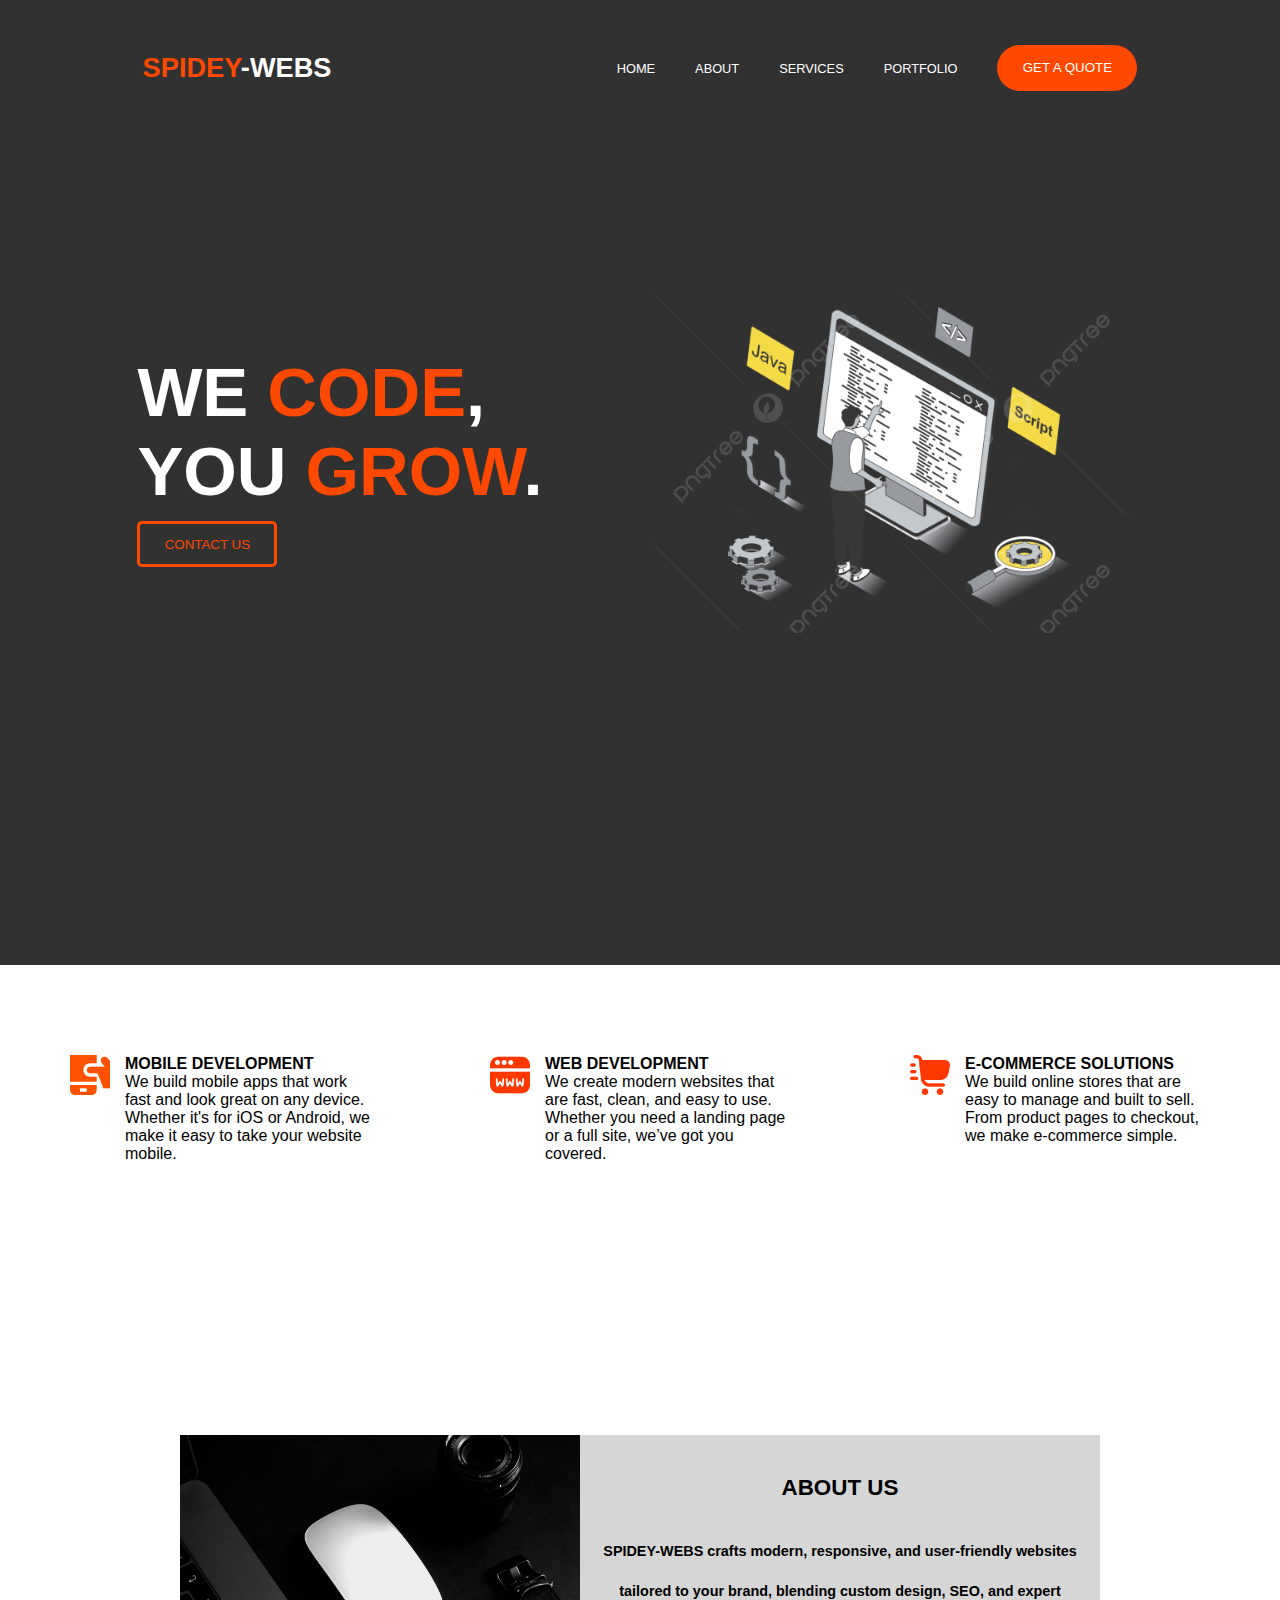
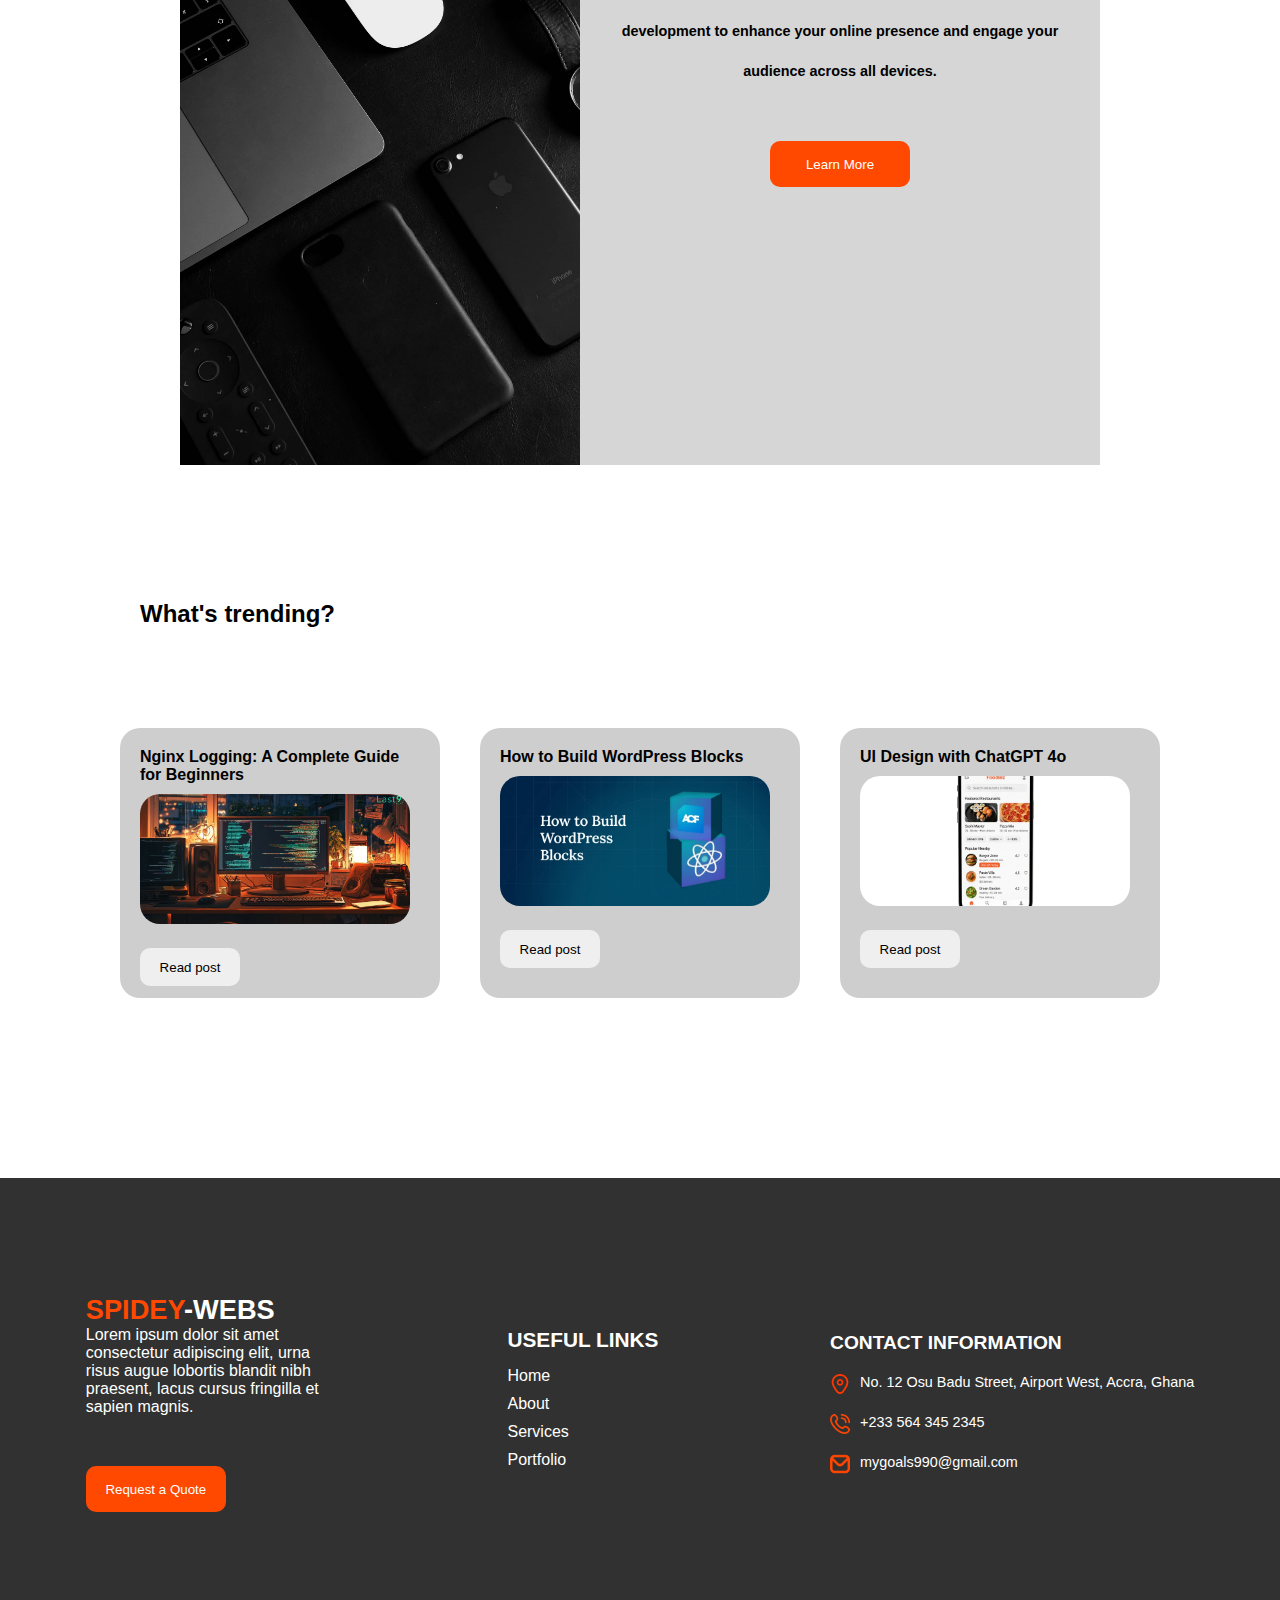
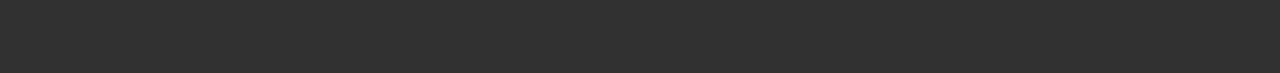
<file: two/index.html>
<!DOCTYPE html>
<html lang="en">

<head>
    <meta charset="UTF-8">
    <link rel="stylesheet" href="style.css">
    <meta name="viewport" content="width=device-width, initial-scale=1.0">
    <title>SPIDEY-WEBS(HOME)</title>
    <!-- Lumora Analytics -->
    
<!-- Lumora Analytics -->
<script>
(function() {
    var la = window.la = window.la || [];
    la.methods = ['pageview', 'track', 'identify'];
    la.factory = function(method) {
        return function() {
            var args = Array.prototype.slice.call(arguments);
            args.unshift(method);
            la.push(args);
            return la;
        };
    };
    for (var i = 0; i < la.methods.length; i++) {
        var key = la.methods[i];
        la[key] = la.factory(key);
    }
    la.load = function(key, id, verify) {
        var script = document.createElement('script');
        script.async = true;
        script.src = 'https://demodash.ct.ws/api.php?action=tracker&v=' + verify;
        var first = document.getElementsByTagName('script')[0];
        first.parentNode.insertBefore(script, first);
        la._apiKey = 'la_b99ab0e26ebddd8647ec4ae8069d0f54';
        la._siteId = 'site_68e436fda6cf2';
        la._endpoint = 'https://demodash.ct.ws/api.php';
        la._verification = 'verify_91d66cc9661b7f9b';
    };
    la.SNIPPET_VERSION = '1.0.0';
    la.load('la_b99ab0e26ebddd8647ec4ae8069d0f54', 'site_68e436fda6cf2', 'verify_91d66cc9661b7f9b');
})();
</script>
</head>

<body>
    <section class="main">
        <header>
            <div class="logo">
                <span class="head">SPIDEY</span>-WEBS
            </div>
            <nav>
                <ul id="navLinks" >
                    <li><a href="index.html">HOME</a></li>
                    <li><a href="about.html">ABOUT</a></li>
                    <li><a href="service.html">SERVICES</a></li>
                    <li><a href="portfolio.html">PORTFOLIO</a></li>
                    <a href="contact.html"><button class="btn">GET A QUOTE</button></a>
                </ul>
                
                <div class="hamburger" id="hamburger">
                    <span class="hum"></span>
                    <span class="hum"></span>
                    <span class="hum"></span>
                </div>
            </nav>
            
        </header>
        <main>
            <div class="text">
                <h1>WE <span class="head">CODE</span>, <br>
                    YOU <span class="head">GROW</span>.</h1>

                <a href="contact.html"><button class="btn1">
                    CONTACT US
                </button></a>
            </div>
            <div class="PNG">
                <img src="img/pngtree-development-concept-in-3d-isometric-outline-design-developer-programs-and-writes-png-image_7601746.png"
                    alt="">
            </div>
        </main>

    </section>
    <section class="service">
        <div class="serve">
            <div class="png">
                <img src="img/reservation-smartphone.png" alt="">
            </div>
            <div class="word">
                <h3>MOBILE DEVELOPMENT</h3>
                <p>We build mobile apps that work fast and
                    look great on any device. Whether it's
                    for iOS or Android, we make it easy to
                    take your website mobile.</p>
            </div>
        </div>
        <div class="serve">
            <div class="png">
                <img src="img/site-browser.png" alt="">
            </div>
            <div class="word">
                <h3>WEB DEVELOPMENT</h3>
                <p>We create modern websites that are
                    fast, clean, and easy to use. Whether
                    you need a landing page or a full site,
                    we’ve got you covered.</p>
            </div>
        </div>
        <div class="serve">
            <div class="png">
                <img src="img/cart-shopping-fast (1).png" alt="">
            </div>
            <div class="word">
                <h3>E-COMMERCE SOLUTIONS</h3>
                <p>We build online stores that are easy to
                    manage and built to sell.
                    From product pages to checkout,
                    we make e-commerce simple.</p>
            </div>
        </div>
    </section>
    <section class="about">
        <div class="about-us">
            <div class="image"></div>
            <div class="text1">
                <h3>ABOUT US</h3>
                <p>SPIDEY-WEBS crafts modern, responsive, and user-friendly
                    websites tailored to your brand, blending custom design, SEO, and
                    expert development to enhance your online presence and engage your
                    audience across all devices.</p>
                <a href="about.html"><button class="btn2">
                        Learn More
                    </button></a>
            </div>

        </div>
    </section>
    <section class="blog">
        <h3>What's trending?</h3>
        <div class="container">
            <div class="trends">
                <h5>Nginx Logging: A Complete Guide for Beginners</h5>
                <img src="img/ngnix-monitoring.webp" alt="">
                <div class="button">
                <button class="btn4">Read post</button></div>
            </div>
            <div class="trends">
                <h5>How to Build WordPress Blocks</h5>
                <img src="img/06b61fa812e1962846b7eca8152ce1df.webp" alt="">
                <div class="button">
                    <button class="btn4">Read post</button></div>
            </div>
            <div class="trends">
                <h5>UI Design with ChatGPT 4o</h5>
                <img src="img/2d4067c83109acfce348bbbf360bba21.webp" alt="">
                <div class="button">
                    <button class="btn4">Read post</button></div>
            </div>
        </div>
    </section>
    <footer>
        <div class="footer">
            <div class="link1">
                <div class="logo"><span class="head">SPIDEY</span>-WEBS</div>
                <p>Lorem ipsum dolor sit amet consectetur adipiscing
                    elit, urna risus augue lobortis blandit nibh praesent,
                    lacus cursus fringilla et sapien magnis.</p>
                <a href="contact.html"><button class="btn2">Request a Quote</button></a>
            </div>
            <div class="link2">
                <h6>USEFUL LINKS</h6>
                <ul>
                    <li><a href="index.html">Home</a></li>
                    <li><a href="about.html">About</a></li>
                    <li><a href="service.html">Services</a></li>
                    <li><a href="portfolio.html">Portfolio</a></li>
                </ul>
            </div>
            <div class="link3">
                <h6>CONTACT INFORMATION</h6>
                <div class="link"><img src="img/marker.png" alt="">
                <p>No. 12 Osu Badu Street, Airport West, Accra, Ghana</p></div>
                <div class="link"><img src="img/phone-call.png" alt="">
                    <p>+233 564 345 2345</p></div>
                    <div class="link"><img src="img/envelope.png" alt="">
                        <p>mygoals990@gmail.com</p></div>
            </div>
        </div>
    </footer>
    <script src="source.js"></script>
</body>


</html>
</file>
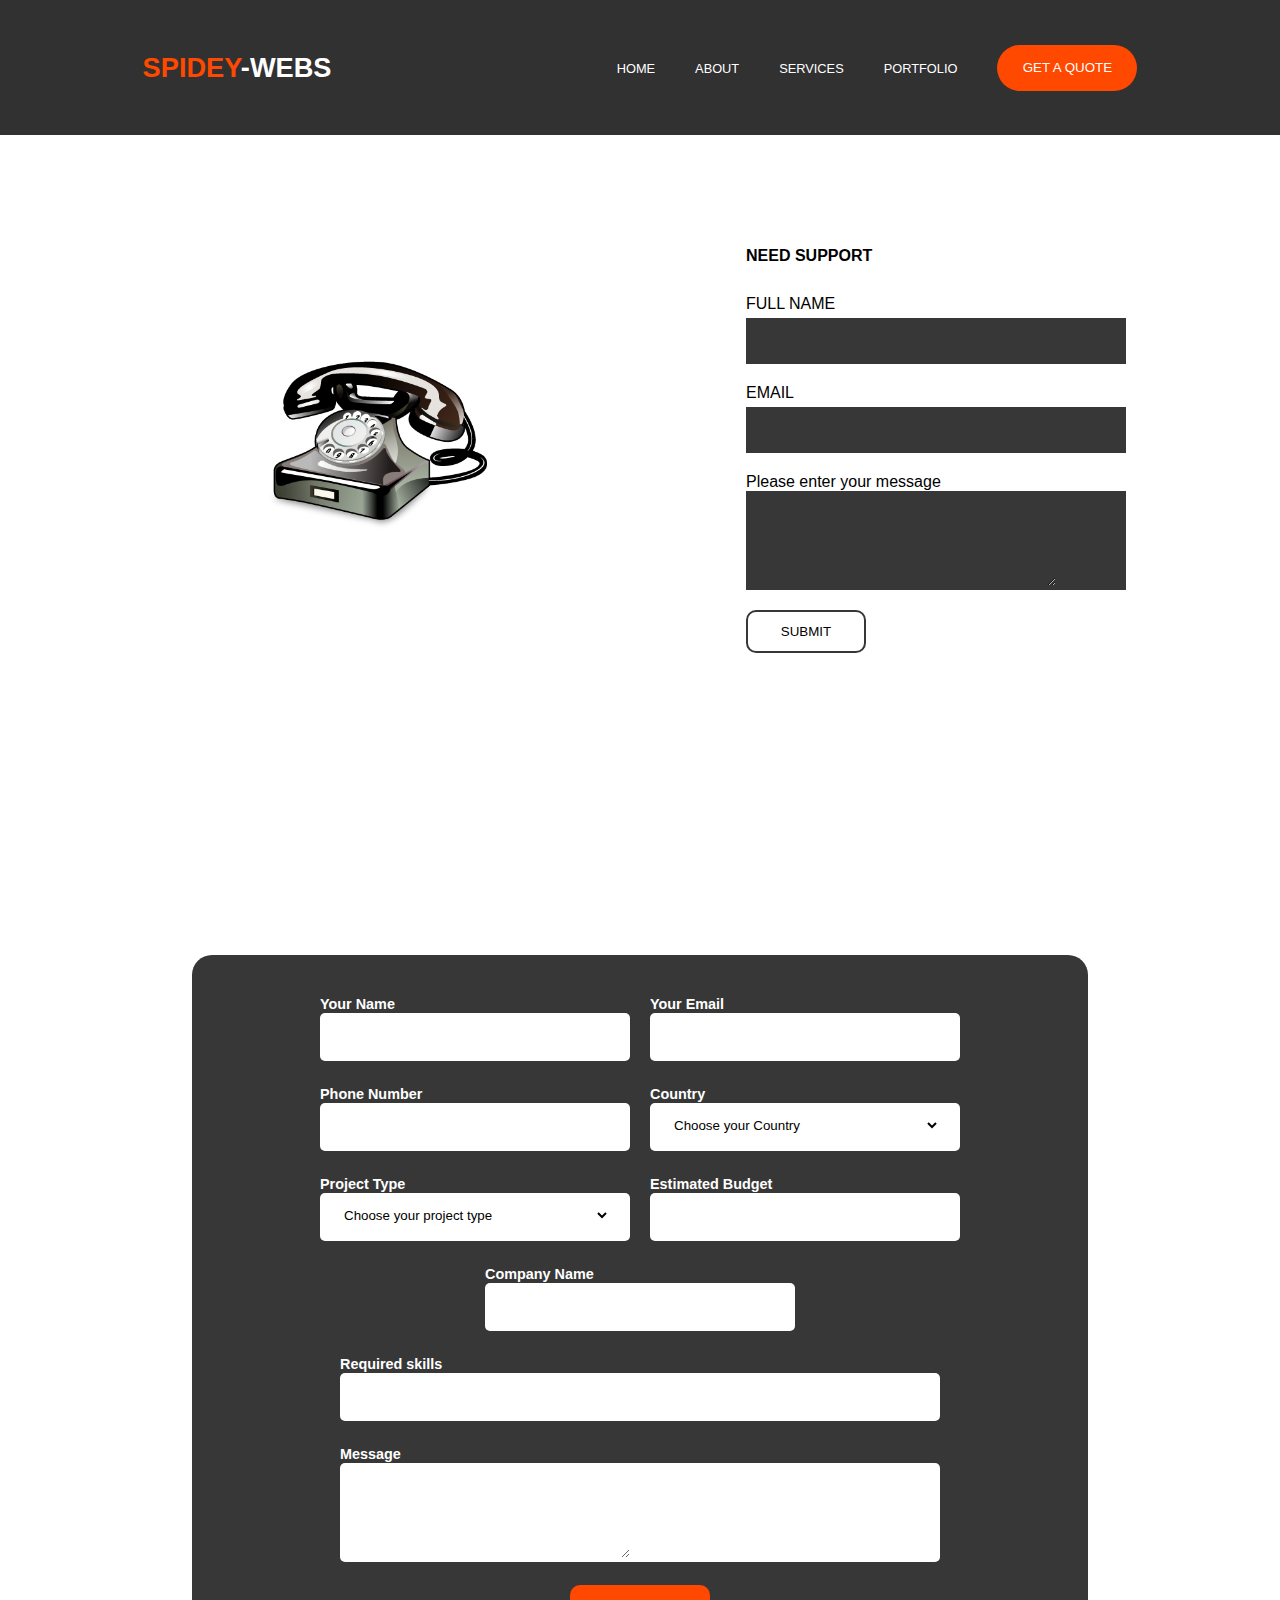
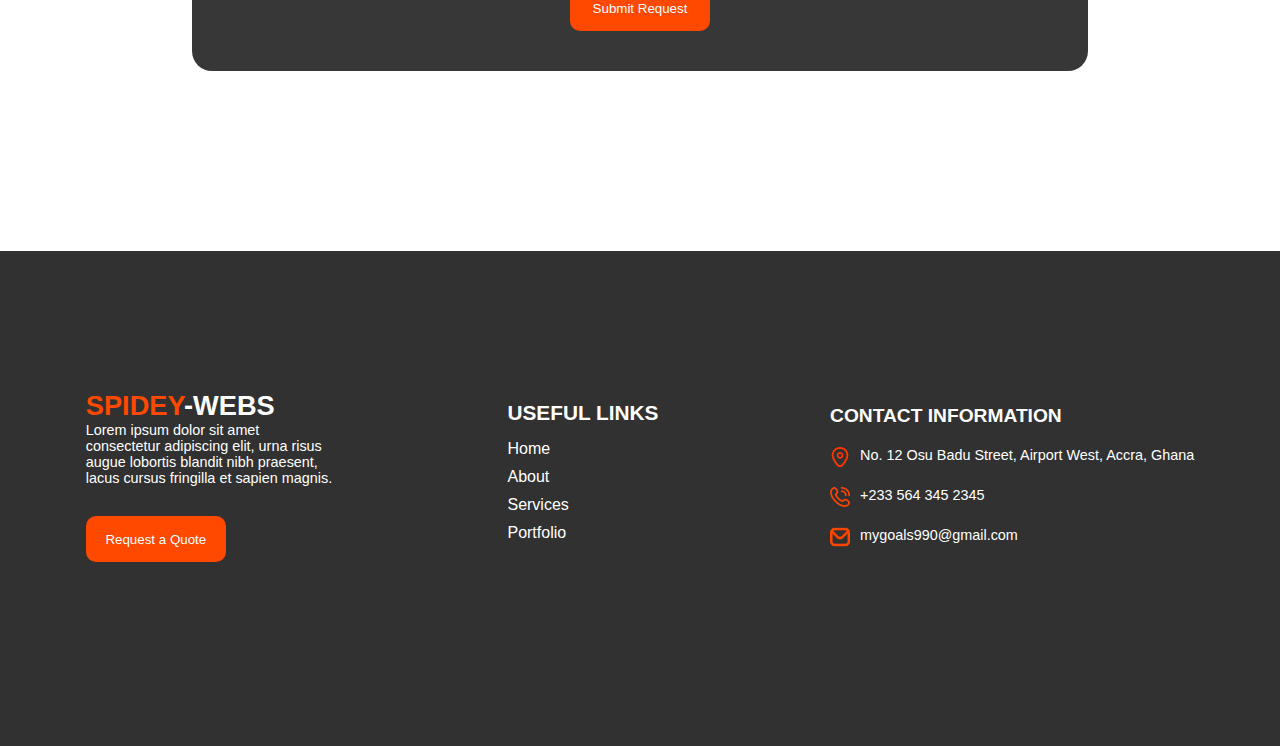
<file: two/contact.html>
<!DOCTYPE html>
<html lang="en">
<head>
    <meta charset="UTF-8">
    <link rel="stylesheet" href="contact.css">
    <meta name="viewport" content="width=device-width, initial-scale=1.0">
    <title>OUR CONTACT PAGE</title>
</head>
<body>
    <header>
        <div class="logo">
            <span class="head">SPIDEY</span>-WEBS
        </div>
        <nav>
            <ul id="navLinks">
                <li><a href="index.html">HOME</a></li>
                <li><a href="about.html">ABOUT</a></li>
                <li><a href="service.html">SERVICES</a></li>
                <li><a href="">PORTFOLIO</a></li>
                <button class="btn">GET A QUOTE</button>
            </ul>

            <div class="hamburger" id="hamburger">
                <span class="hum"></span>
                <span class="hum"></span>
                <span class="hum"></span>
            </div>
        </nav>

    </header>
    <section class="part-1">
<div class="flex">
    <div class="image">
        <img src="img/pngimg.com - phone_PNG457.png" alt="">
    </div>
    <div class="form">
        <h5>NEED SUPPORT</h5>
        <form action="">
            <label for="Full name">FULL NAME</label>
            <div class="input">
                <input type="text" required>
            </div>
            <label for="Email">EMAIL</label>
            <div class="input">
                <input type="email" required>
            </div>
            <label for="Message">Please enter your message</label>
            <div class="input2">
                <textarea name="" id=""></textarea>
            </div>
            <input class="btn3" type="submit" value="SUBMIT">
        </form>
       
    </div>
</div>

    </section>
    <section class="request">
        <div class="request-form">
            <div class="input3">
                <div class="doc">
                    <label class="color" for="">Your Name</label>
                    <div class="input-3">
                        <input type="text" required>
                    </div>
                </div>
                <div class="doc">
                    <label class="color" for="">Your Email</label>
                    <div class="input-3">
                        <input type="email">
                    </div>
                </div>
            </div>
            <div class="input3">
                <div class="doc">
                    <label class="color" for="">Phone Number</label>
                    <div class="input-3">
                        <input type="number" name="" id="">
                    </div>
                </div>
                <div class="doc">
                    <label class="color" for="">Country</label>
                    <div class="input-3">
                        <select name="" id="">
                            <option value="">Choose your Country</option>
                            <option value="">Ghana</option>
                            <option value="">Congo</option>
                            <option value="">Togo</option>
                            <option value="">Burkina faso</option>
                            <option value="">South Africa</option>
                        </select>
                    </div>
                </div>
            </div>
            <div class="input3">
                <div class="doc">
                    <label class="color" for="">Project Type</label>
                    <div class="input-3">
                        <select name="" id="">
                            <option value="">Choose your project type</option>
                            <option value="">UI/UX design</option>
                            <option value="">Web app development</option>
                            <option value="">Mobile app development</option>
                            <option value="">Combo</option>
                        </select>
                    </div>
                </div>
                <div class="doc">
                    <label class="color" for="">Estimated Budget</label>
                    <div class="input-3">
                        <input type="number">
                    </div>
                </div>
            </div>
            <div class="input3">
                <div class="doc">
                    <label class="color" for="">Company Name</label>
                    <div class="input-3">
                        <input type="text">
                    </div>
                </div>
               
            </div>
            <div class="input3">
                <div class="doc">
                    <label class="color" for="">Required skills</label>
                    <div class="input-4">
                        <input type="text">
                    </div>
                </div>
               
            </div>
            <div class="input3">
                <div class="doc">
                    <label class="color" for="">Message</label>
                    <div class="input-5">
                       <textarea name="" id=""></textarea>
                    </div>
                </div>
               
            </div>
            <button class="btn2">Submit Request</button>
        </div>
    </section>

    <footer>
        <div class="footer">
            <div class="link1">
                <div class="logo"><span class="head">SPIDEY</span>-WEBS</div>
                <p>Lorem ipsum dolor sit amet consectetur adipiscing
                    elit, urna risus augue lobortis blandit nibh praesent,
                    lacus cursus fringilla et sapien magnis.</p>
               <a href="contact.html"> <button class="btn1">Request a Quote</button></a>
            </div>
            <div class="link2">
                <h6>USEFUL LINKS</h6>
                <ul>
                    <li><a href="index.html">Home</a></li>
                    <li><a href="about.html">About</a></li>
                    <li><a href="service.html">Services</a></li>
                    <li><a href="portfolio.html">Portfolio</a></li>
                </ul>
            </div>
            <div class="link3">
                <h6>CONTACT INFORMATION</h6>
                <div class="link"><img src="img/marker.png" alt="">
                <p>No. 12 Osu Badu Street, Airport West, Accra, Ghana</p></div>
                <div class="link"><img src="img/phone-call.png" alt="">
                    <p>+233 564 345 2345</p></div>
                    <div class="link"><img src="img/envelope.png" alt="">
                        <p>mygoals990@gmail.com</p></div>
            </div>
        </div>
    </footer>
    <script src="source.js"></script>
</body>
</html>
</file>
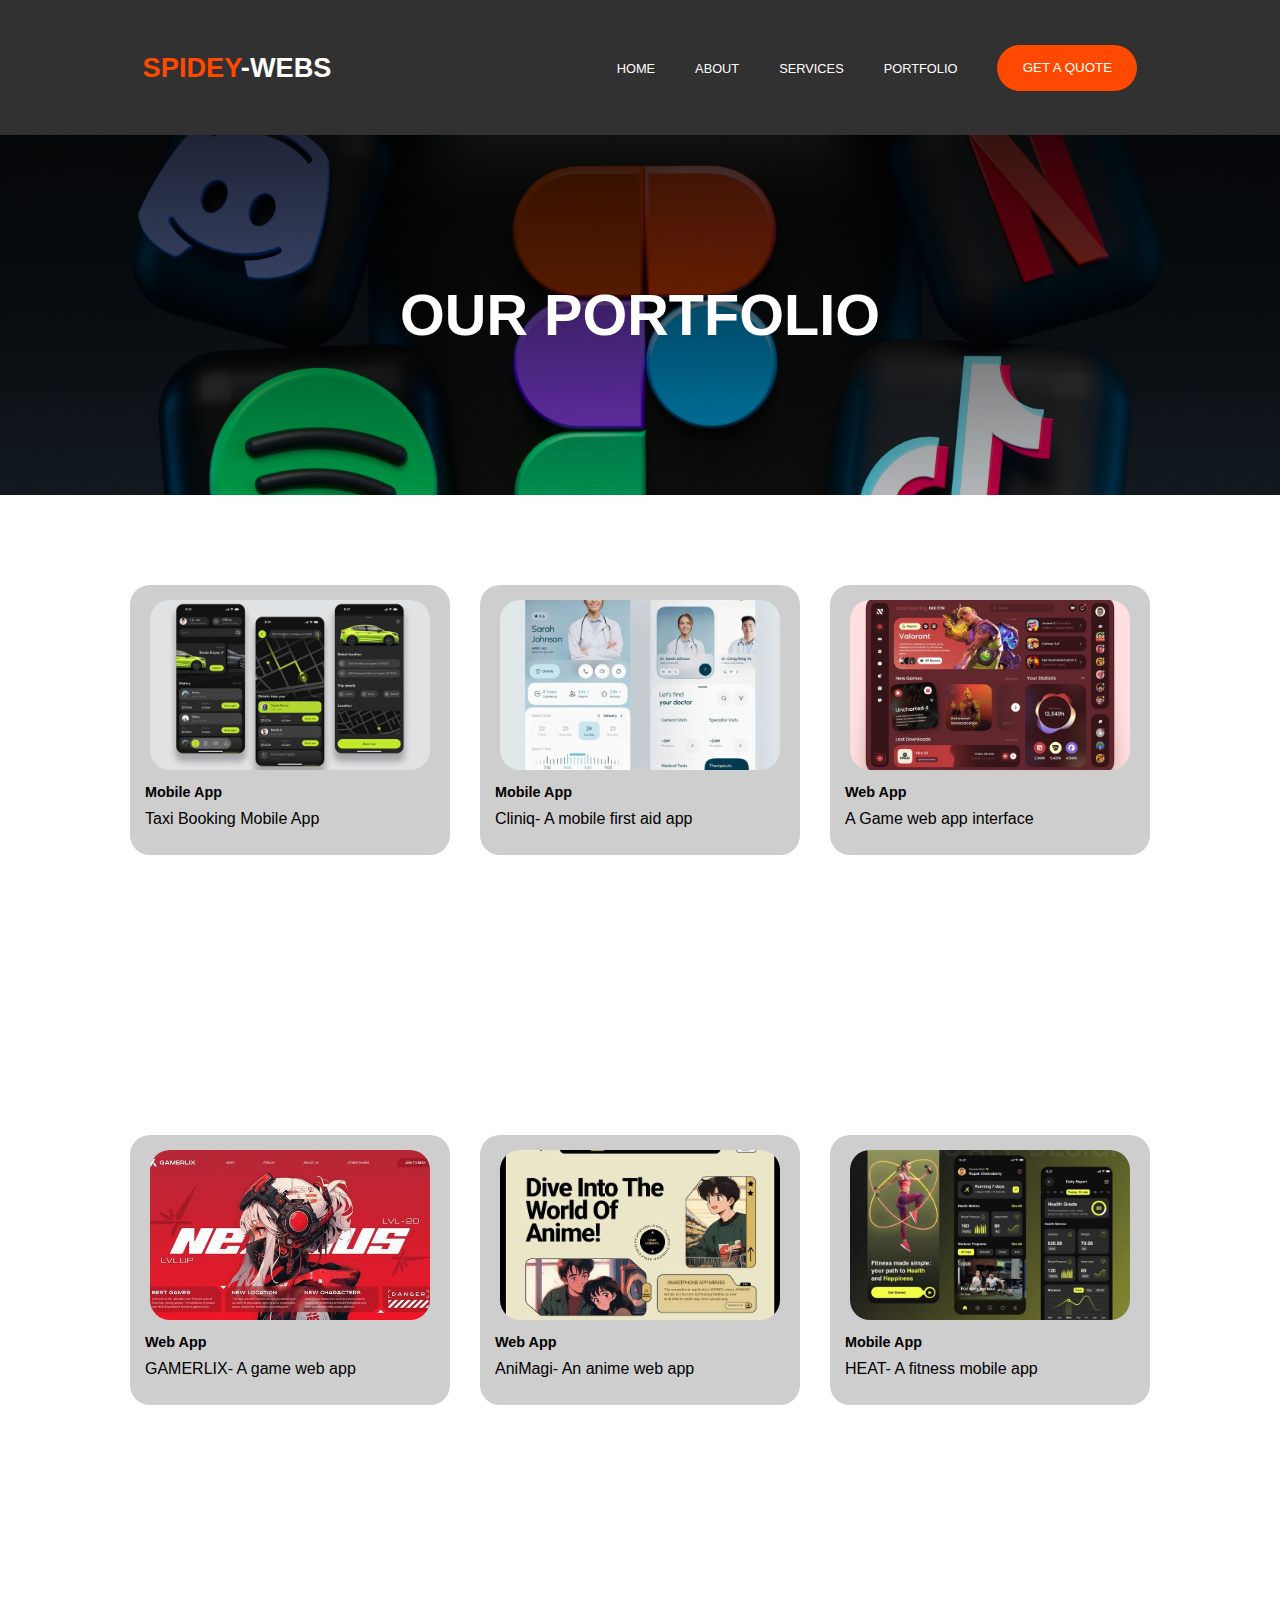
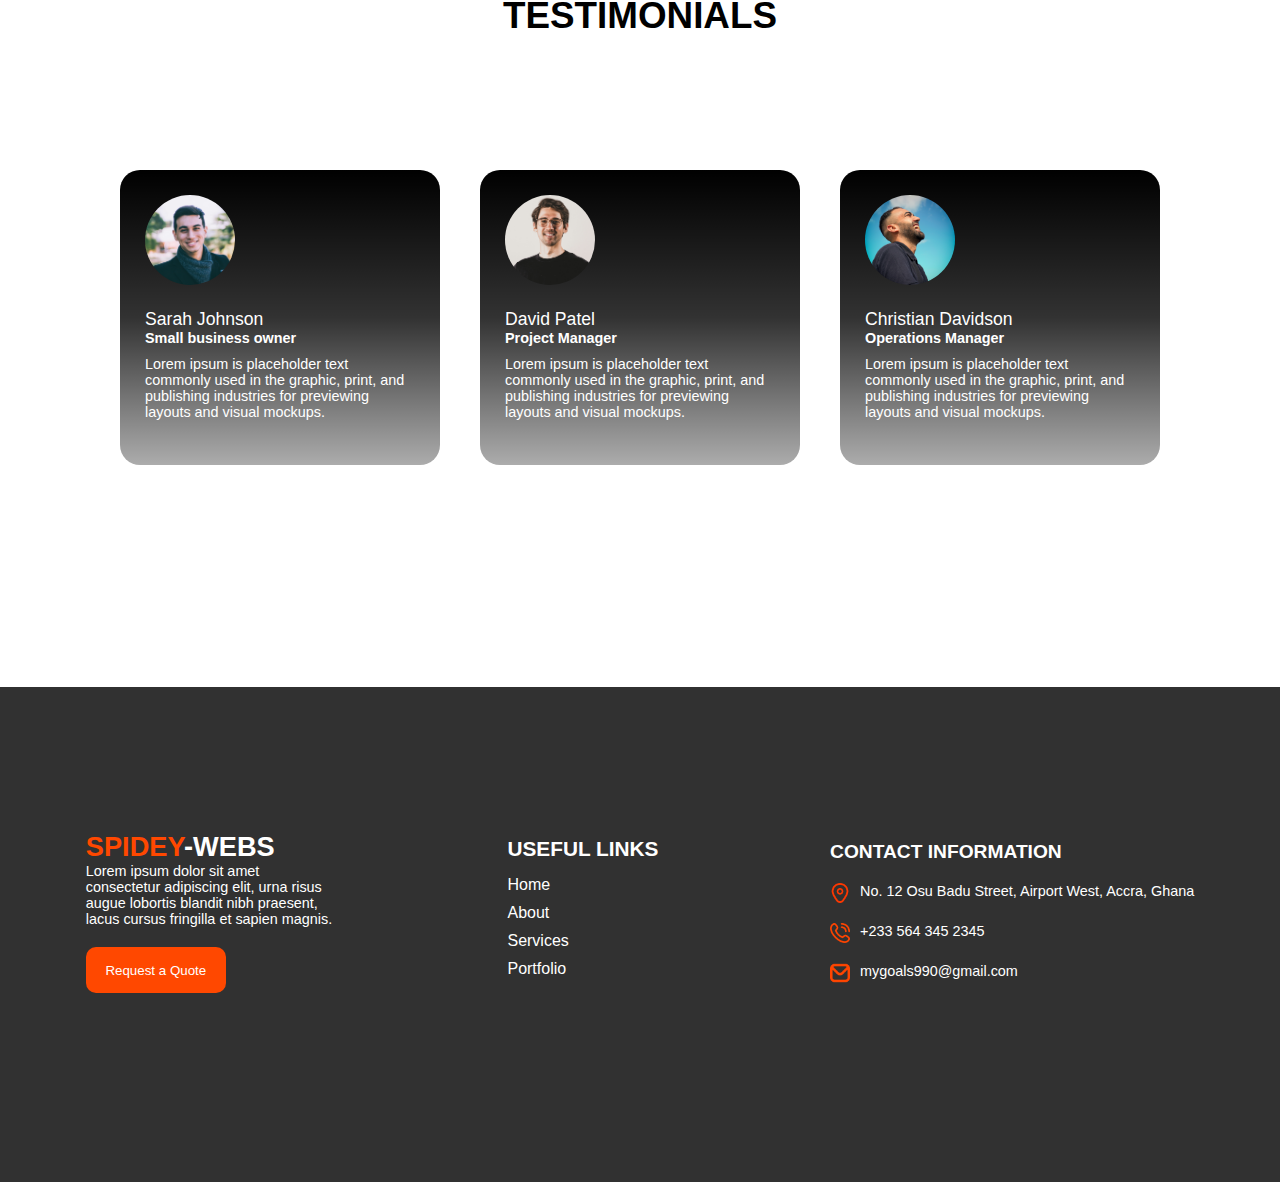
<file: two/portfolio.html>
<!DOCTYPE html>
<html lang="en">

<head>
    <meta charset="UTF-8">
    <link rel="stylesheet" href="port.css">
    <meta name="viewport" content="width=device-width, initial-scale=1.0">
    <title>Document</title>
</head>

<body>
    <header>
        <div class="logo">
            <span class="head">SPIDEY</span>-WEBS
        </div>
        <nav>
            <ul id="navLinks">
                <li><a href="index.html">HOME</a></li>
                <li><a href="about.html">ABOUT</a></li>
                <li><a href="service.html">SERVICES</a></li>
                <li><a href="">PORTFOLIO</a></li>
                <a href="contact.html"><button class="btn">GET A QUOTE</button></a>
            </ul>

            <div class="hamburger" id="hamburger">
                <span class="hum"></span>
                <span class="hum"></span>
                <span class="hum"></span>
            </div>
        </nav>

    </header>
    <section class="topic" loading="lazy">
        <h1>OUR PORTFOLIO</h1>
    </section>
    <section class="work">
        <div class="work1">
            <div class="semi">
                <img src="port/Taxi Booking Mobile App.jpeg" alt="" loading="lazy">
                <h5>Mobile App</h5>
                <p>Taxi Booking Mobile App</p>
            </div>
            <div class="semi">
                <img src="port/372f5cc3-80eb-4429-994d-2862bfaada4a.jpeg" alt="" loading="lazy">
                <h5>Mobile App</h5>
                <p>Cliniq- A mobile first aid app</p>
            </div>
            <div class="semi">
                <img src="port/Game Dashboard UI UX Design.jpeg" alt="" loading="lazy">
                <h5>Web App</h5>
                <p>A Game web app interface</p>
            </div>
        </div>

    </section>
    <section class="work">
        <div class="work1">
            <div class="semi">
                <img src="port/download.jpeg" alt="" loading="lazy">
                <h5>Web App</h5>
                <p>GAMERLIX- A game web app</p>
            </div>
            <div class="semi">
                <img src="port/Landing page for Website_.jpeg" alt="" loading="lazy">
                <h5>Web App</h5>
                <p>AniMagi- An anime web app </p>
            </div>
            <div class="semi">
                <img src="port/Fintech Mobile Application.jpeg" alt="" loading="lazy">
                <h5>Mobile App</h5>
                <p>HEAT- A fitness mobile app</p>
            </div>
        </div>
    </section>

    <section class="test">
        <h3>TESTIMONIALS</h3>
        <div class="test1">
<div class="child">  <img src="img/nicolas-horn-MTZTGvDsHFY-unsplash.jpg" alt="" loading="lazy">
    <h4>Sarah Johnson</h4>
    <h5>Small business owner</h5>
    <p>Lorem ipsum is placeholder text commonly used in the
        graphic, print, and publishing industries for previewing
        layouts and visual mockups.</p>
</div>
<div class="child">
    <img src="img/alexander-hipp-iEEBWgY_6lA-unsplash.jpg" alt="" loading="lazy">
    <h4>David Patel</h4>
    <h5>Project Manager</h5>
    <p>Lorem ipsum is placeholder text commonly used in the
        graphic, print, and publishing industries for previewing
        layouts and visual mockups.</p>
</div>
<div class="child"> <img src="img/christian-buehner-JQFHdpOKz2k-unsplash.jpg" alt="" loading="lazy">
    <h4>Christian Davidson</h4>
    <h5>Operations Manager</h5>
    <p>Lorem ipsum is placeholder text commonly used in the
        graphic, print, and publishing industries for previewing
        layouts and visual mockups.</p></div>
        </div>
      
           


    </section>
    <footer>
        <div class="footer">
            <div class="link1">
                <div class="logo"><span class="head">SPIDEY</span>-WEBS</div>
                <p>Lorem ipsum dolor sit amet consectetur adipiscing
                    elit, urna risus augue lobortis blandit nibh praesent,
                    lacus cursus fringilla et sapien magnis.</p>
                <a href="contact.html"><button class="btn1">Request a Quote</button></a>
            </div>
            <div class="link2">
                <h6>USEFUL LINKS</h6>
                <ul>
                    <li><a href="">Home</a></li>
                    <li><a href="">About</a></li>
                    <li><a href="">Services</a></li>
                    <li><a href="">Portfolio</a></li>
                </ul>
            </div>
            <div class="link3">
                <h6>CONTACT INFORMATION</h6>
                <div class="link"><img src="img/marker.png" alt="">
                <p>No. 12 Osu Badu Street, Airport West, Accra, Ghana</p></div>
                <div class="link"><img src="img/phone-call.png" alt="">
                    <p>+233 564 345 2345</p></div>
                    <div class="link"><img src="img/envelope.png" alt="">
                        <p>mygoals990@gmail.com</p></div>
            </div>
        </div>
    </footer>
    <script src="source.js"></script>
</body>

</html>
</file>
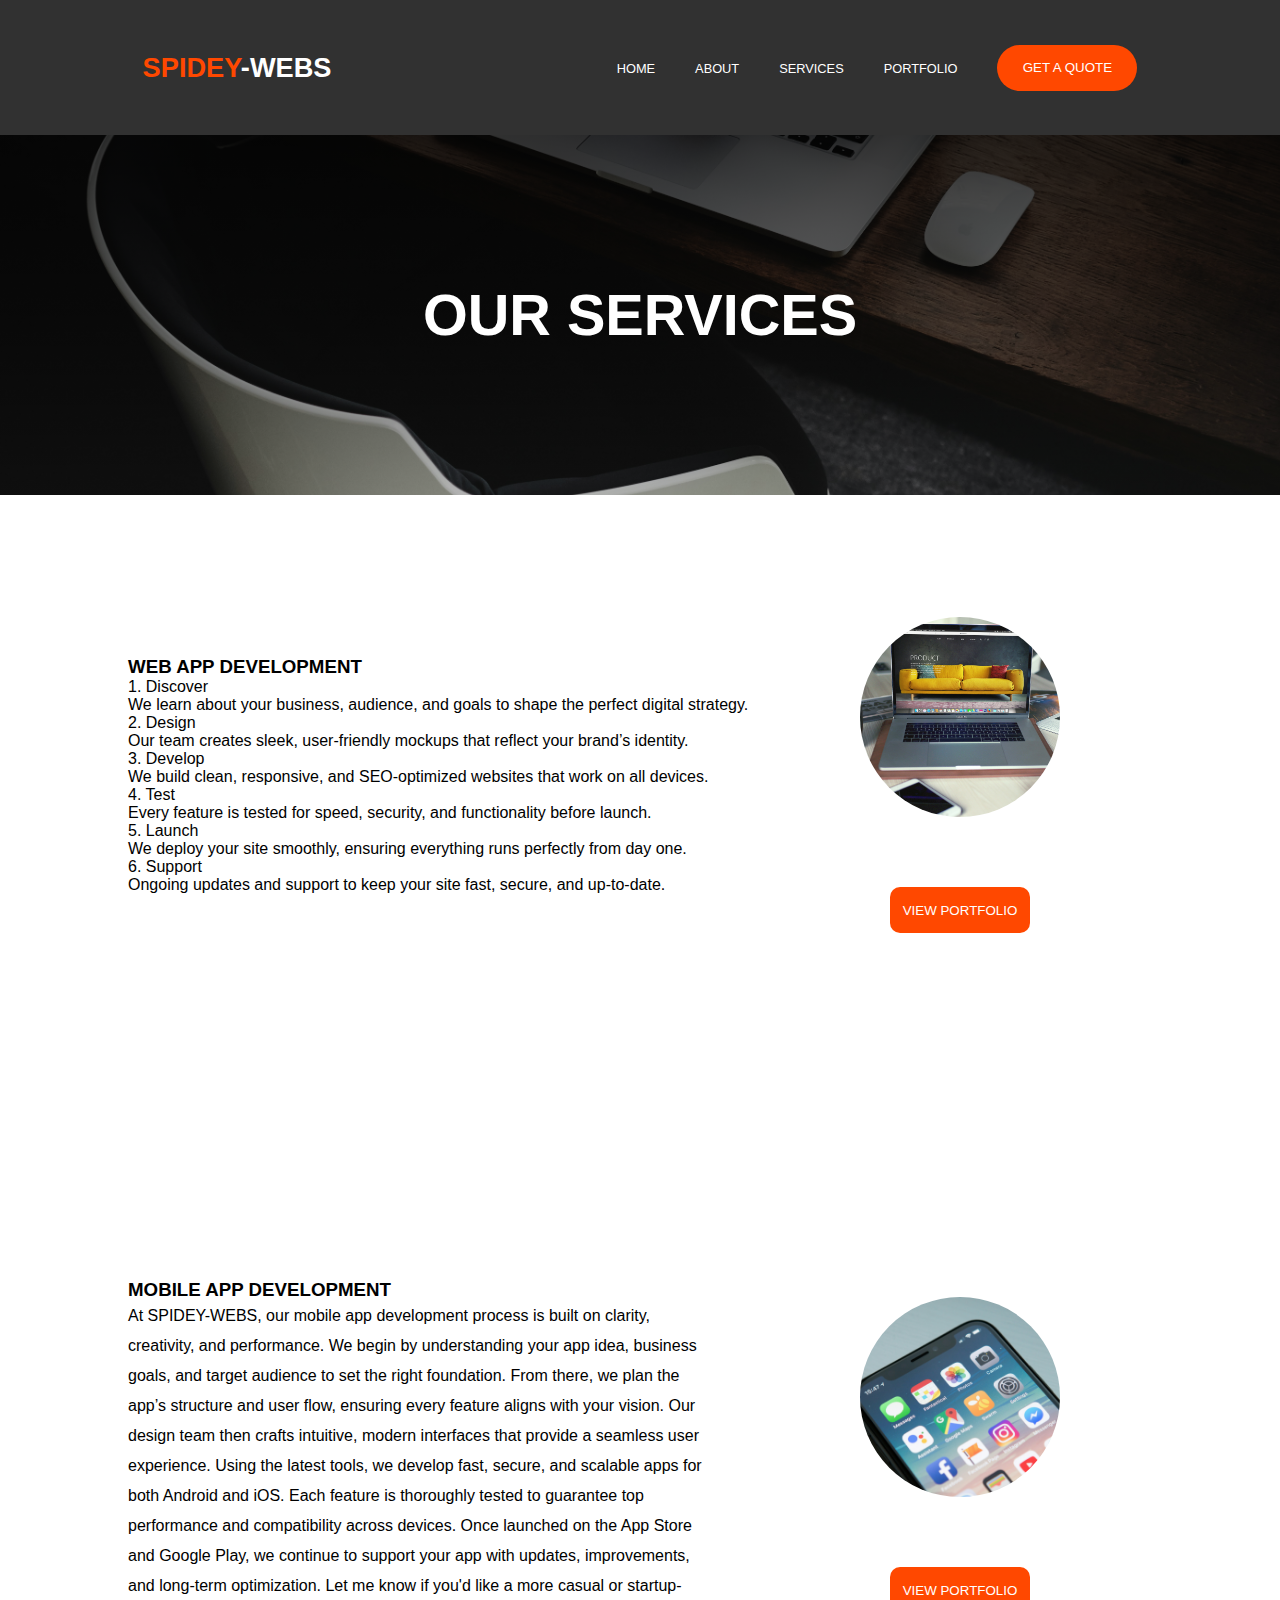
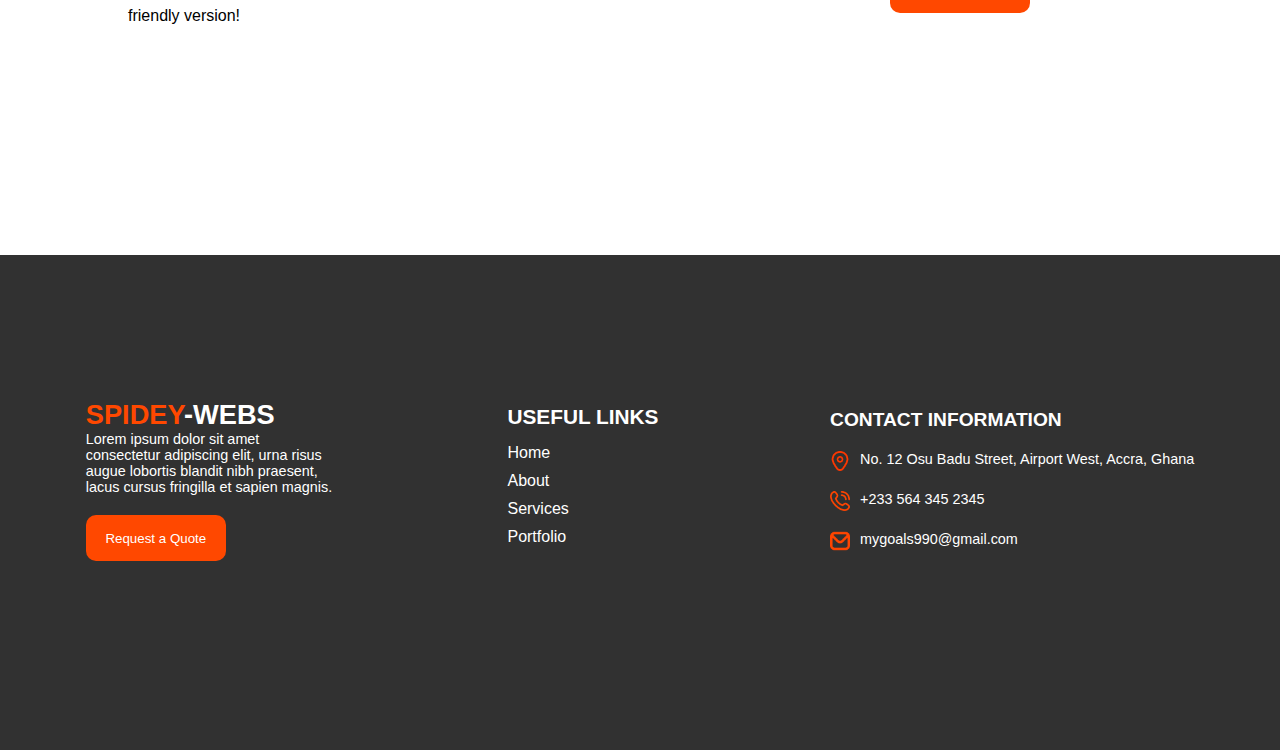
<file: two/service.html>
<!DOCTYPE html>
<html lang="en">
<head>
    <meta charset="UTF-8">
    <link rel="stylesheet" href="service.css">
    <meta name="viewport" content="width=device-width, initial-scale=1.0">
    <title>SERVICES</title>
</head>
<body>
    <header>
        <div class="logo">
            <span class="head">SPIDEY</span>-WEBS
        </div>
        <nav>
            <ul id="navLinks" >
                <li><a href="index.html">HOME</a></li>
                <li><a href="about.html">ABOUT</a></li>
                <li><a href="service.html">SERVICES</a></li>
                <li><a href="portfolio.html">PORTFOLIO</a></li>
                <a href="contact.html"><button class="btn">GET A QUOTE</button></a>
            </ul>
            
            <div class="hamburger" id="hamburger">
                <span class="hum"></span>
                <span class="hum"></span>
                <span class="hum"></span>
            </div>
        </nav>
        
    </header>
    <main>
    <section class="topic">
      <h1>OUR SERVICES</h1>
    </section>
    <section class="web">
        <div class="text">
            <div class="text1">
                <h3>WEB APP DEVELOPMENT</h3>
                <p>

                    1. Discover <br>
                     We learn about your business, audience, and goals to shape the perfect digital strategy. <br>
                    2. Design  <br>
                     Our team creates sleek, user-friendly mockups that reflect your brand’s identity. <br>
                    3. Develop  <br> 
                     We build clean, responsive, and SEO-optimized websites that work on all devices. <br>
                    4. Test  <br>
                    Every feature is tested for speed, security, and functionality before launch. <br>
                    5. Launch  <br>
                     We deploy your site smoothly, ensuring everything runs perfectly from day one. <br>
                    6. Support  <br>
                     Ongoing updates and support to keep your site fast, secure, and up-to-date.</p>
            </div>
            <div class="text2">
                <img src="img/igor-miske-Px3iBXV-4TU-unsplash.jpg" alt="">
                <a href="portfolio.html"><button class="btn1">VIEW PORTFOLIO</button></a>
            </div>
        </div>
    </section>

    <section class="web">
        <div class="text">
            <div class="text1">
                <h3>MOBILE APP DEVELOPMENT</h3>
                <p class="HEIGHT
                ">

                  
At  SPIDEY-WEBS, our mobile app development process is built on clarity, creativity, and performance. We begin by understanding your app idea, business goals, and target audience to set the right foundation. From there, we plan the app’s structure and user flow, ensuring every feature aligns with your vision. Our design team then crafts intuitive, modern interfaces that provide a seamless user experience. Using the latest tools, we develop fast, secure, and scalable apps for both Android and iOS. Each feature is thoroughly tested to guarantee top performance and compatibility across devices. Once launched on the App Store and Google Play, we continue to support your app with updates, improvements, and long-term optimization.
Let me know if you'd like a more casual or startup-friendly version!</p>
            </div>
            <div class="text2">
                <img src="img/william-hook-9e9PD9blAto-unsplash.jpg" alt="">
                <a href="portfolio.html"><button class="btn1">VIEW PORTFOLIO</button></a>
            </div>
        </div>
    </section>
</main>
<footer>
    <div class="footer">
        <div class="link1">
            <div class="logo"><span class="head">SPIDEY</span>-WEBS</div>
            <p>Lorem ipsum dolor sit amet consectetur adipiscing
                elit, urna risus augue lobortis blandit nibh praesent,
                lacus cursus fringilla et sapien magnis.</p>
            <a href="contact.html"><button class="btn1">Request a Quote</button></a>
        </div>
        <div class="link2">
            <h6>USEFUL LINKS</h6>
            <ul>
                <li><a href="index.html">Home</a></li>
                <li><a href="about.html">About</a></li>
                <li><a href="service.html">Services</a></li>
                <li><a href="portfolio.html">Portfolio</a></li>
            </ul>
        </div>
        <div class="link3">
            <h6>CONTACT INFORMATION</h6>
            <div class="link"><img src="img/marker.png" alt="">
            <p>No. 12 Osu Badu Street, Airport West, Accra, Ghana</p></div>
            <div class="link"><img src="img/phone-call.png" alt="">
                <p>+233 564 345 2345</p></div>
                <div class="link"><img src="img/envelope.png" alt="">
                    <p>mygoals990@gmail.com</p></div>
        </div>
    </div>
</footer>
<script src="source.js"></script>
</body>
</html>
</file>
<file: two/style.css>
* {
    margin: 0;
    padding: 0;
    list-style: none;
    text-decoration: none;
    box-sizing: border-box;
    font-family: 'Segoe UI', Tahoma, Geneva, Verdana, sans-serif;
}

:root {
    --primary-color: rgb(255, 72, 0);
    --secondary-color: rgb(49, 49, 49);
}

.main {
    height: auto;
    padding: 0 0 20vh 0;
    background: var(--secondary-color);
}

header {
    height: 15vh;
    margin-bottom: 100px;
    display: flex;
    justify-content: space-around;
    align-items: center;
}

.logo {
    font-size: 1.7em;
    color: white;
    font-weight: 900;
}

.head {
    color: var(--primary-color);
}

nav ul {
    display: flex;
    gap: 40px;
    align-items: center;
}

nav ul li a {
    color: white;
    font-weight: 300;
    font-size: 0.8em;
}

.btn {
    background: var(--primary-color);
    width: 140px;
    height: 46px;
    border: none;
    border-radius: 30px;
    color: white;
    font-weight: 400;
    transition: .4s;
}

.btn:hover {
    background: white;
    color: var(--primary-color);
    font-weight: 700;
}

.hamburger {
    display: none;
    flex-direction: column;
    cursor: pointer;
    gap: 5px;
  }
  
  .hamburger span {
    width: 25px;
    height: 3px;
    background: white;
    transition: 0.3s;
  }

main {
    height: 50vh;
    display: flex;
    justify-content: center;
    gap: 100px;
    align-items: center;
    margin-bottom: 100px;
}

.btn1 {
    margin-top: 10px;
    background: transparent;
    width: 140px;
    height: 46px;
    border: 3px solid var(--primary-color);
    border-radius: 5px;
    color: white;
    font-weight: 400;
    transition: .4s;
    color: var(--primary-color);
}

.text h1 {
    font-size: 4.3em;
    color: white;
}

.PNG img {
    height: 350px;
}

.service {
    height: auto;
    padding: 10vh 0 10vh 0;
    display: flex;
    justify-content: center;
    align-items: center;
    gap: 120px;
    flex-wrap: wrap;
}

.serve {
    height: 200px;
    width: 300px;
    display: flex;
    gap: 15px;
    align-items: flex-start;
}

.png img {
    height: 40px;
}

.word h3 {
    font-size: 1em;
}

.about {
    height: auto;
    padding: 10vh 0 10vh 0;
}

.about-us {
    height: auto;
    width: auto;
    padding: 0 0 5vh 0;
    display: flex;
    justify-content: center;
    align-items: center;
}

.image {
    height: 70vh;
    width: 400px;
    background: url(img/oliver-pecker-HONJP8DyiSM-unsplash.jpg);
    background-position: center;
    background-size: cover;
    background-repeat: no-repeat;
}

.text1 {
    width: 520px;
    height: 70vh;
    background: rgb(214, 214, 214);
    text-align: center;
    padding: 20px;

}

.text1 h3 {
    margin-top: 20px;
    font-size: 1.4em;

}

.text1 p {
    font-size: 0.9em;
    font-weight: 600;
    line-height: 40px;
    margin-top: 30px;
}

.btn2 {
    margin-top: 50px;
    background: var(--primary-color);
    width: 140px;
    height: 46px;
    border: none;
    border-radius: 10px;
    color: white;
    font-weight: 400;
    transition: .4s;
}

.blog{
    height: auto;
    padding: 0 0 20vh 0;
}

.blog h3{
    font-size: 1.5em;
    font-weight: 700;
    margin-bottom: 100px;
    margin-left: 140px;
}
.container{
    height: auto;
    display: flex;
    justify-content: center;
    gap: 40px;
    align-items: center;
    flex-wrap: wrap;
}

.trends{
    height: 270px;
    width: 320px;
    border-radius: 20px;
    background: rgb(207, 206, 206);
    padding: 20px;
    /* display: flex;
    flex-direction: column;
    justify-content: center;
    align-items: center; */
}
.trends h5{
font-size: 1em;
margin-bottom: 10px;
}
.trends img{
    height: 130px;
    width:270px ;
    border-radius: 20px;
    object-fit: cover;
}
.button{
    margin-top: 20px;
/* justify-content: start; */
}
.btn4{
    height: 38px;
    width: 100px;
    border-radius: 10px;    
    border: none;
}
footer {
    height: auto;
    padding: 5vh 0 10vh 0;
    background: var(--secondary-color);
}

.footer {
    height: 40vh;
    display: flex;
    justify-content: space-around;
    align-items: center;
    flex-wrap: wrap;
    background: var(--secondary-color);
}

.link1 p {
    color: white;
    width: 250px;
}

.link2 h6{
    color: white;
    font-size: 1.3em;
    font-weight: 700;
    margin-bottom: 15px;
}
.link2 ul li{
    margin-bottom: 10px;
}
.link2 ul li a{
    color: white;
    font-size: 1em;
    font-weight: 500;
    cursor: pointer;
}
.link{
    display: flex;
    gap: 10px;

}
.link img{
    height: 20px;
}
.link3{
    display: flex;
    flex-direction: column;
    gap: 20px;
}
.link3 h6{
    font-size: 1.2em;
    font-weight: 600;
    color: white;
}
.link p{
    color: white;
    font-size: 0.9em;
}

@media screen and (max-width:980px) {
    main{
        gap: 60px;
    }
    .text h1{
        font-size: 2.9em;
    }
    .PNG img{
        height: 280px;
    }
    .service{
        gap: 50px;
    }
    .about-us{
        flex-wrap: wrap;
    }
    .image{
        width: 60%;
    }
    .text1{
        width: 60%;
    }
    .footer{
        height: 70vh;
        background: var(--secondary-color);
     justify-content: center;
     gap: 40px;
    }
}

@media screen and (max-width:704px){
    .logo{
        font-size: 1.4em;
    }
    nav ul{
        gap: 20px;
    }
    main{
        gap: 20px;
        flex-wrap: wrap;
    }
    .text h1{
        font-size: 1.9em;
    }
    .PNG{
        height: 140px;
    }
.image{
    width: 80%;
}
.text1{
    width: 80%;
}
.text1 p{
line-height: 30px;
}

.footer{
    height: 100vh;
    background: var(--secondary-color);
 justify-content: center;
 gap: 40px;
}
.link3 h6{
    font-size: 1.1em;
}
}
@media screen and (max-width:595px) {
    main{
        /* flex-direction: column; */
        gap: 90px;
        flex-wrap: wrap;
    }
    nav ul {
        position: absolute;
        top: 70px;
        right: 0;
        background: teal;
        width: 100%;
        height: 0;
        overflow: hidden;
        flex-direction: column;
        align-items: center;
        transition: height 0.3s ease-in-out;
      }
    
      nav ul.active {
        height: 200px; 
      }
    
      .hamburger {
        display: flex;
      } 
}
@media screen and (max-width:425px) {
    main{
        gap: 90px;
        flex-wrap: wrap;
    }
    .PNG img{
        height: 140px;
    }
    .image{
        width: 100%;
    }
    .text1{
        width: 100%;
    }
    .blog h3{
        font-size: 1.5em;
        font-weight: 700;
        margin-bottom: 100px;
        margin-left: 0;
        text-align: center;
    }
    .btn2{
        margin-top: 30px;
    }
    .footer{
        height: 120vh;
        align-items: center;
        justify-content: center;
        text-align: center;
    }
}
</file>
<file: two/contact.css>
* {
    margin: 0;
    padding: 0;
    list-style: none;
    text-decoration: none;
    box-sizing: border-box;
    font-family: 'Segoe UI', Tahoma, Geneva, Verdana, sans-serif;
    scroll-behavior: smooth;
}

:root {
    --primary-color: rgb(255, 72, 0);
    --secondary-color: rgb(49, 49, 49);
}

header {
    background: var(--secondary-color);
    height: 15vh;
    display: flex;
    justify-content: space-around;
    align-items: center;
}

.logo {
    font-size: 1.7em;
    color: white;
    font-weight: 900;
}

.head {
    color: var(--primary-color);
}

nav ul {
    display: flex;
    gap: 40px;
    align-items: center;
}

nav ul li a {
    color: white;
    font-weight: 300;
    font-size: 0.8em;
}

.btn {
    background: var(--primary-color);
    width: 140px;
    height: 46px;
    border: none;
    border-radius: 30px;
    color: white;
    font-weight: 400;
    transition: .4s;
}

.btn:hover {
    background: white;
    color: var(--primary-color);
    font-weight: 700;
}

.hamburger {
    display: none;
    flex-direction: column;
    cursor: pointer;
    gap: 5px;
}

.hamburger span {
    width: 25px;
    height: 3px;
    background: white;
    transition: 0.3s;
}

.part-1{
    height: auto;
    padding: 0 0 10vh 0;
    margin-bottom: 100px;
}
.flex{
    height: 70vh;
    width: auto;
    display: flex;
    justify-content: center;
    align-items: center;
    gap: 20px;
}
.image{
    text-align: center;
    width: 55%;
}
.image img{
    height: 250px;
}
.form{
    width: 40%;   
}
.form h5{
    font-size: 1em;
    margin-bottom: 30px;
}
.input{
    height: 46px;
    width: 380px;
    background:rgb(55, 55, 55) ;
    margin-top: 5px;
    padding: 0 0 0 20px;
    margin-bottom: 20px;
    
}
input{
    height: 45px;
    width: 170px;
    background: transparent;
    border: none;
    outline: none;
}
.input2{
    height: 99px;
    width: 380px;
    background:rgb(55, 55, 55) ;
    padding: 0 0 0 20px;
}
textarea{
    height: 95px;
    width: 290px;
    background: transparent;
    border: none;
    outline: none;
}

.btn3{
    height: 43px;
    width: 120px;
    border: 2px solid rgb(55, 55, 55) ;
    border-radius: 10px;
    margin-top: 20px;
}
.btn3:hover{
    background: var(--primary-color);
    
    border: none;
    border-radius: 10px;
    color: white;
    font-weight: 400;
    transition: .4s;
}

.request{
    height: auto;
    padding: 0 0 20vh 0;
    width: auto;
    display: flex;
    justify-content: center;
    flex-wrap: wrap;
}
.request-form{
    height: auto;
    padding: 40px;
    width: 70%;
    display: flex;
    flex-direction: column;
    background: rgb(55, 55, 55);
    border-radius: 20px;
    justify-content: center;
    align-items: center;
    flex-wrap: wrap;
}
.input3{
    height: 60px;
    display: flex;
    justify-content: center;
    gap: 20px;
    margin-bottom: 30px;
    width: 360px;
    /* flex-wrap: wrap; */
}

.input-3{
    height: 48px;
    width: 310px;
    background: white;
    border-radius: 5px;
    padding: 0 0 0 20px;
}
.color{
    color: white;
    font-size: 0.9em;
    font-weight: 700
}
select{
height: 44px;
width: 270px;
background: transparent;
border: none;
outline: none;
}
.input-4{
    height: 48px;
    width: 600px;
    background: white;
    border-radius: 5px;
}

.input-5{
    height: 99px;
    width: 600px;
    background: white;
    border-radius: 5px;
}
.btn2{
    margin-top: 50px;
    background: var(--primary-color);
    width: 140px;
    height: 46px;
    border: none;
    border-radius: 10px;
    color: white;
    font-weight: 400;
    transition: .4s;
}
.btn1{
    margin-top: 10px;
    background: var(--primary-color);
    width: 140px;
    height: 46px;
    border: none;
    border-radius: 10px;
    color: white;
    font-weight: 400;
    transition: .4s;
}

footer {
    height: auto;
    padding: 5vh 0 10vh 0;
    background: var(--secondary-color);
}

.footer {
    height: 40vh;
    display: flex;
    justify-content: space-around;
    align-items: center;
    flex-wrap: wrap;
    background: var(--secondary-color);
}

.link1 p {
    color: white;
    width: 250px;
    font-size: 0.9em;
    margin-bottom: 20px;
}

.link2 h6 {
    color: white;
    font-size: 1.3em;
    font-weight: 700;
    margin-bottom: 15px;
}

.link2 ul li {
    margin-bottom: 10px;
}

.link2 ul li a {
    color: white;
    font-size: 1em;
    font-weight: 500;
    cursor: pointer;
}

.link {
    display: flex;
    gap: 10px;

}

.link img {
    height: 20px;
}

.link3 {
    display: flex;
    flex-direction: column;
    gap: 20px;
}

.link3 h6 {
    font-size: 1.2em;
    font-weight: 600;
    color: white;
}

.link p {
    color: white;
    font-size: 0.9em;
}

@media screen and (max-width:980px) {
    .flex{
        margin-top: 200px;
        flex-direction: column;
        margin-bottom: 100px;
    }
    .image{
        width: 80%;
    }
    .form{
        width: 80%;
    }
    .input3{
        flex-direction: column;
        margin-top: 50px;
        margin-bottom: 100px;
    }
    .input-4{
        width: 280px;
    }
    .input-5{
        width: 310px;
    }
}
@media screen and (max-width:750px) {
    .logo {
        font-size: 1.5em;
    }

    nav ul {
        gap: 20px;
    }
    .footer {
        text-align: center;
        justify-content: center;
        gap: 20px;
        height: 80vh;
    } 
}
@media screen and (max-width:610px){
    .input3{
        height: 60px;
        display: flex;
        justify-content:start;
        /* gap: 60px; */
        margin-bottom: 80px;
        /* flex-wrap: wrap; */
    }
    .request-form{
        width: 80%;
        justify-content: flex-start;
        align-items: flex-start;
    }
    nav ul {
        position: absolute;
        top: 70px;
        right: 0;
        background: teal;
        width: 100%;
        height: 0;
        overflow: hidden;
        flex-direction: column;
        align-items: center;
        transition: height 0.3s ease-in-out;
    }

    nav ul.active {
        height: 260px;
    }

    .hamburger {
        display: flex;
    }
    .input-3{
        width: 70%;
    }
    .input-4{
        width: 70%;
    }
    .input-5{
        width: 70%;
    }
    select{
        width: 200px;
    }
}
@media screen and (max-width:450px) {
    .input{
        width: 330px;
    }
    .input2{
        width: 330px;
    }
    .input3{
        width: 320px;
    }
    .footer {
        height: 120vh;
        align-items: center;
        justify-content: center;
        text-align: center;
    }
}
@media screen and (max-width:400px){
    .input3{
        width: 290px;
    }
}
</file>
<file: two/port.css>
* {
    margin: 0;
    padding: 0;
    list-style: none;
    text-decoration: none;
    box-sizing: border-box;
    font-family: 'Segoe UI', Tahoma, Geneva, Verdana, sans-serif;
    scroll-behavior: smooth;
}

:root {
    --primary-color: rgb(255, 72, 0);
    --secondary-color: rgb(49, 49, 49);
}

header {
    background: var(--secondary-color);
    height: 15vh;
    display: flex;
    justify-content: space-around;
    align-items: center;
}

.logo {
    font-size: 1.7em;
    color: white;
    font-weight: 900;
}

.head {
    color: var(--primary-color);
}

nav ul {
    display: flex;
    gap: 40px;
    align-items: center;
}

nav ul li a {
    color: white;
    font-weight: 300;
    font-size: 0.8em;
}

.btn {
    background: var(--primary-color);
    width: 140px;
    height: 46px;
    border: none;
    border-radius: 30px;
    color: white;
    font-weight: 400;
    transition: .4s;
}

.btn:hover {
    background: white;
    color: var(--primary-color);
    font-weight: 700;
}

.hamburger {
    display: none;
    flex-direction: column;
    cursor: pointer;
    gap: 5px;
}

.hamburger span {
    width: 25px;
    height: 3px;
    background: white;
    transition: 0.3s;
}

.topic {
    height: 40vh;
    background: linear-gradient(rgba(0, 0, 0, 0.788), rgba(0, 0, 0, 0.576), rgba(0, 0, 0, 0.274)), url(img/alexander-shatov-mr4JG4SYOF8-unsplash.jpg);
    background-size: cover;
    background-position: center;
    display: flex;
    justify-content: center;
    align-items: center;
}

.topic h1 {
    color: white;
    font-size: 3.6em;
}

.work {
    height: auto;
    padding: 10dvh 0 10dvh 0;
}

.work1 {
    height: 30vh;
    display: flex;
    justify-content: center;
    gap: 30px;
    align-items: center;
    flex-wrap: wrap;
    margin-bottom: 100px;
}

.semi {
    height: 270px;
    width: 320px;
    border-radius: 20px;
    background: rgb(207, 206, 206);
    padding: 15px;
    text-align: center;
}

.semi img {
    width: 280px;
    height: 170px;
    border-radius: 20px;
    object-fit: cover;
    transition: transform .5s ease-in-out;

}

.semi img:hover{
    transform: scale(1.1);
}

.semi h5 {
    text-align: left;
    margin-top: 10px;
    margin-bottom: 10px;
    font-size: 0.9em;
}

.semi p {
    text-align: left;
}
.test{
    height: auto;
    padding: 0 0 10vh 0;
text-align: center;
}
.test h3{
    font-size: 2.3em;
    font-weight: 800;
}

.test1{
    height: 30vh;
    display: flex;
    justify-content: center;
    gap: 30px;
    align-items: center;
    flex-wrap: wrap;
    
}
.test1{
    height: 40vh;
    display: flex;
    justify-content: center;
    align-items: center;
    flex-wrap: wrap;
    gap: 40px;
    margin-top: 100px;
    margin-bottom: 100px;
}
.child{
    height: auto;
    padding: 25px;
    width: 320px;
    border: none;
    background: linear-gradient(rgb(0, 0, 0),rgba(0, 0, 0, 0.805),rgba(0, 0, 0, 0.325));
    text-align: left;
    color: white;
    border-radius: 20px;
}
.child img{
    height: 90px;
    width: 90px;
    border-radius: 50%;
    margin-bottom: 20px;
}
.child h4{
    font-size: 1.1em;
    font-weight: 500;
}
.child h5{
    font-size: 0.9em;
    font-weight: 600;
}
.child p{
    margin-top: 10px;
    margin-bottom: 20px;
    font-size: 0.9em;
}

.btn1 {
    background: var(--primary-color);
    width: 140px;
    height: 46px;
    border: none;
    border-radius: 10px;
    color: white;
    font-weight: 400;
    transition: .4s;
}

footer {
    height: auto;
    padding: 5vh 0 10vh 0;
    background: var(--secondary-color);
}

.footer {
    height: 40vh;
    display: flex;
    justify-content: space-around;
    align-items: center;
    flex-wrap: wrap;
    background: var(--secondary-color);
}

.link1 p {
    color: white;
    width: 250px;
    font-size: 0.9em;
    margin-bottom: 20px;
}

.link2 h6 {
    color: white;
    font-size: 1.3em;
    font-weight: 700;
    margin-bottom: 15px;
}

.link2 ul li {
    margin-bottom: 10px;
}

.link2 ul li a {
    color: white;
    font-size: 1em;
    font-weight: 500;
    cursor: pointer;
}

.link {
    display: flex;
    gap: 10px;

}

.link img {
    height: 20px;
}

.link3 {
    display: flex;
    flex-direction: column;
    gap: 20px;
}

.link3 h6 {
    font-size: 1.2em;
    font-weight: 600;
    color: white;
}

.link p {
    color: white;
    font-size: 0.9em;
}

@media screen and (max-width:1019px) {
    .work{
        margin-top: 100px;
        margin-bottom: 200px;
        padding: 20dvh 0 30dvh 0;
    }
    .test{
      
        margin-bottom: 200px;
        padding: 20dvh 0 30dvh 0;
    }

}
@media screen and (max-width:744px) {
    .logo{
        font-size: 1.3em;
    }
    .footer {
        text-align: center;
        justify-content: center;
        gap: 20px;
        height: 80vh;
    }
}
@media screen and (max-width:670px) {
.topic h1{
    font-size: 1.2em;
}
    nav ul {
        position: absolute;
        top: 70px;
        right: 0;
        background: teal;
        width: 100%;
        height: 0;
        overflow: hidden;
        flex-direction: column;
        align-items: center;
        transition: height 0.3s ease-in-out;
        gap: 20px;
    }

    nav ul.active {
        height: 260px;
    }

    .hamburger {
        display: flex;
    }
    .work{
        padding: 0 0 30vh 0;
        margin-bottom: 500px;
    }
    .test{
        margin-bottom: 600px;
    }
}
@media screen and (max-width:410px) {
    .footer {
        height: 120vh;
        align-items: center;
        justify-content: center;
        text-align: center;
    }
}
</file>
<file: two/service.css>
* {
    margin: 0;
    padding: 0;
    list-style: none;
    text-decoration: none;
    box-sizing: border-box;
    font-family: 'Segoe UI', Tahoma, Geneva, Verdana, sans-serif;
    scroll-behavior: smooth;
}

:root {
    --primary-color: rgb(255, 72, 0);
    --secondary-color: rgb(49, 49, 49);
}

header {
    background: var(--secondary-color);
    height: 15vh;
    display: flex;
    justify-content: space-around;
    align-items: center;
}

.logo {
    font-size: 1.7em;
    color: white;
    font-weight: 900;
}

.head {
    color: var(--primary-color);
}

nav ul {
    display: flex;
    gap: 40px;
    align-items: center;
}

nav ul li a {
    color: white;
    font-weight: 300;
    font-size: 0.8em;
}

.btn {
    background: var(--primary-color);
    width: 140px;
    height: 46px;
    border: none;
    border-radius: 30px;
    color: white;
    font-weight: 400;
    transition: .4s;
}

.btn:hover {
    background: white;
    color: var(--primary-color);
    font-weight: 700;
}

.hamburger {
    display: none;
    flex-direction: column;
    cursor: pointer;
    gap: 5px;
}

.hamburger span {
    width: 25px;
    height: 3px;
    background: white;
    transition: 0.3s;
}

.topic {
    height: 40vh;
    background: linear-gradient(rgba(0, 0, 0, 0.788), rgba(0, 0, 0, 0.576), rgba(0, 0, 0, 0.274)), url(img/luca-bravo-9l_326FISzk-unsplash.jpg);
    background-size: cover;
    background-position: center;
    display: flex;
    justify-content: center;
    align-items: center;
}

.topic h1 {
    color: white;
    font-size: 3.6em;
}

.web {
    height: auto;
    padding: 0 0 10vh 0;
}

.text {
    height: 40vh;
    width: auto;
    display: flex;
    justify-content: center;
    align-items: center;
    margin-top: 100px;
    margin-bottom: 130px;
}

.text1 {
    width: 50%;
}

.text2 {
    width: 30%;
    display: flex;
    flex-direction: column;
    justify-content: center;
    align-items: center;
    gap: 70px;
}

.text2 img {
    height: 200px;
    width: 200px;
    border-radius: 50%;
    object-fit: cover;
}

.btn1 {
    background: var(--primary-color);
    width: 140px;
    height: 46px;
    border: none;
    border-radius: 10px;
    color: white;
    font-weight: 400;
    transition: .4s;
}

.HEIGHT {
    line-height: 30px;
    width: 90%;
}

footer {
    height: auto;
    padding: 5vh 0 10vh 0;
    background: var(--secondary-color);
}

.footer {
    height: 40vh;
    display: flex;
    justify-content: space-around;
    align-items: center;
    flex-wrap: wrap;
    background: var(--secondary-color);
}

.link1 p {
    color: white;
    width: 250px;
    font-size: 0.9em;
    margin-bottom: 20px;
}

.link2 h6 {
    color: white;
    font-size: 1.3em;
    font-weight: 700;
    margin-bottom: 15px;
}

.link2 ul li {
    margin-bottom: 10px;
}

.link2 ul li a {
    color: white;
    font-size: 1em;
    font-weight: 500;
    cursor: pointer;
}

.link {
    display: flex;
    gap: 10px;

}

.link img {
    height: 20px;
}

.link3 {
    display: flex;
    flex-direction: column;
    gap: 20px;
}

.link3 h6 {
    font-size: 1.2em;
    font-weight: 600;
    color: white;
}

.link p {
    color: white;
    font-size: 0.9em;
}

@media screen and (max-width:760px) {
    .logo {
        font-size: 1.4em;
    }

    nav ul {
        gap: 30px;
    }

    .web {
        padding: 20dvh 0 40dvh 0;
    }

    .text {
        flex-direction: column;
        margin-top: 200px;
        margin-bottom: 200px;
        padding: 20dvh 0 20dvh 0;
    }

    .text1 {
        width: 70%;
    }

    .footer {
        text-align: center;
        justify-content: center;
        gap: 20px;
        height: 80vh;
    }
}

@media screen and (max-width:610px) {
    nav ul {
        position: absolute;
        top: 70px;
        right: 0;
        background: teal;
        width: 100%;
        height: 0;
        overflow: hidden;
        flex-direction: column;
        align-items: center;
        transition: height 0.3s ease-in-out;
    }

    nav ul.active {
        height: 260px;
    }

    .hamburger {
        display: flex;
    }
}

@media screen and (max-width:540px) {
    .topic h1 {
        font-size: 2.2em;
    }

    .footer {
        height: 120vh;
        align-items: center;
        justify-content: center;
        text-align: center;
    }
}

@media screen and (max-width:390px) {
    .web {
        padding: 30dvh 0 60dvh 0;
    }
}
</file>
